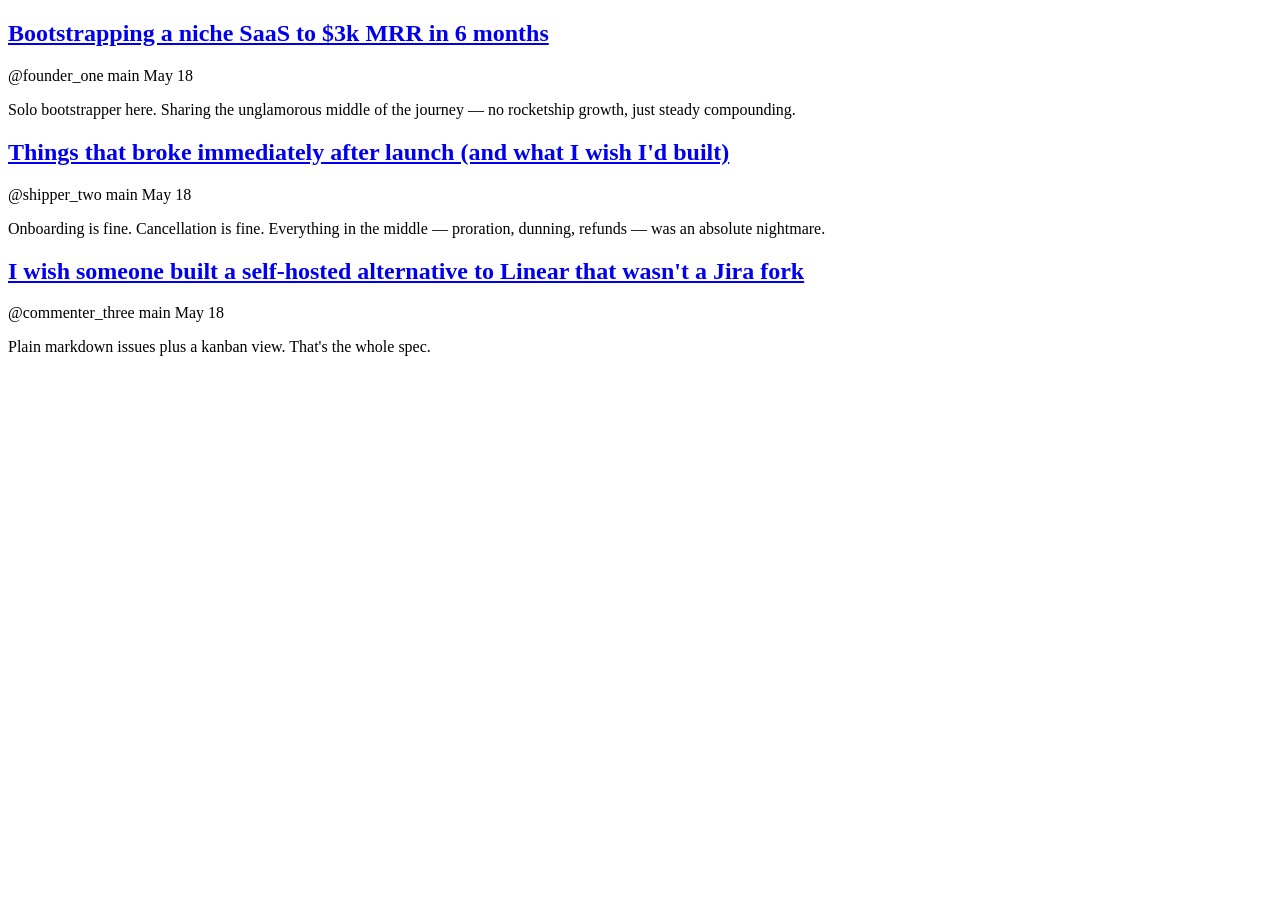
<file: tests/fixtures/indiehackers/grouppage_main.html>
<!--
_fixture_meta:
{
  "captured": "2026-05-19 — synthetic seed; awaiting real capture via scripts/capture_indiehackers_fixture.py",
  "refreshed": null,
  "source": "GET https://www.indiehackers.com/grouppage/main"
}
-->
<!doctype html>
<html lang="en">
<head>
<meta charset="utf-8">
<title>IndieHackers — main group (synthetic fixture)</title>
</head>
<body>
<main class="grouppage">
  <article class="post-card" data-slug="bootstrapping-a-niche-saas-to-3k-mrr">
    <a class="post-link" href="/post/bootstrapping-a-niche-saas-to-3k-mrr">
      <h2 class="post-title">Bootstrapping a niche SaaS to $3k MRR in 6 months</h2>
    </a>
    <div class="post-meta">
      <span class="author">@founder_one</span>
      <span class="group">main</span>
      <time datetime="2026-05-18T18:00:00Z">May 18</time>
    </div>
    <p class="post-excerpt">Solo bootstrapper here. Sharing the unglamorous middle of the journey — no rocketship growth, just steady compounding.</p>
  </article>

  <article class="post-card" data-slug="things-that-broke-after-launch">
    <a class="post-link" href="/post/things-that-broke-after-launch">
      <h2 class="post-title">Things that broke immediately after launch (and what I wish I'd built)</h2>
    </a>
    <div class="post-meta">
      <span class="author">@shipper_two</span>
      <span class="group">main</span>
      <time datetime="2026-05-18T14:30:00Z">May 18</time>
    </div>
    <p class="post-excerpt">Onboarding is fine. Cancellation is fine. Everything in the middle — proration, dunning, refunds — was an absolute nightmare.</p>
  </article>

  <article class="post-card" data-slug="i-wish-someone-built-an-alternative-to">
    <a class="post-link" href="/post/i-wish-someone-built-an-alternative-to">
      <h2 class="post-title">I wish someone built a self-hosted alternative to Linear that wasn't a Jira fork</h2>
    </a>
    <div class="post-meta">
      <span class="author">@commenter_three</span>
      <span class="group">main</span>
      <time datetime="2026-05-18T11:00:00Z">May 18</time>
    </div>
    <p class="post-excerpt">Plain markdown issues plus a kanban view. That's the whole spec.</p>
  </article>
</main>

<script id="__NEXT_DATA__" type="application/json">
{
  "props": {
    "pageProps": {
      "group": {"slug": "main", "name": "Main"},
      "posts": [
        {
          "slug": "bootstrapping-a-niche-saas-to-3k-mrr",
          "path": "/post/bootstrapping-a-niche-saas-to-3k-mrr",
          "title": "Bootstrapping a niche SaaS to $3k MRR in 6 months",
          "rawBody": "Solo bootstrapper here. Sharing the unglamorous middle of the journey — no rocketship growth, just steady compounding. We hit $3k MRR almost entirely through SEO + community engagement; paid acquisition still doesn't pencil out for us.",
          "author": {"username": "founder_one"},
          "group": {"slug": "main"},
          "createdAt": "2026-05-18T18:00:00.000Z",
          "upvoteCount": 47,
          "replyCount": 12
        },
        {
          "slug": "things-that-broke-after-launch",
          "path": "/post/things-that-broke-after-launch",
          "title": "Things that broke immediately after launch (and what I wish I'd built)",
          "rawBody": "Onboarding is fine. Cancellation is fine. Everything in the middle — proration, dunning, refunds — was an absolute nightmare. We ended up building a thin layer over Stripe that handles the edge cases. Wish we'd done it before launch.",
          "author": {"username": "shipper_two"},
          "group": {"slug": "main"},
          "createdAt": "2026-05-18T14:30:00.000Z",
          "upvoteCount": 28,
          "replyCount": 9
        },
        {
          "slug": "i-wish-someone-built-an-alternative-to",
          "path": "/post/i-wish-someone-built-an-alternative-to",
          "title": "I wish someone built a self-hosted alternative to Linear that wasn't a Jira fork",
          "rawBody": "Plain markdown issues plus a kanban view. That's the whole spec. I tried four self-hosted options last weekend and they all have weird DNA from earlier tools. Why does this not exist yet?",
          "author": {"username": "commenter_three"},
          "group": {"slug": "main"},
          "createdAt": "2026-05-18T11:00:00.000Z",
          "upvoteCount": 19,
          "replyCount": 6
        }
      ]
    }
  },
  "page": "/grouppage/[slug]",
  "query": {"slug": "main"},
  "buildId": "synthetic-build"
}
</script>
</body>
</html>
</file>
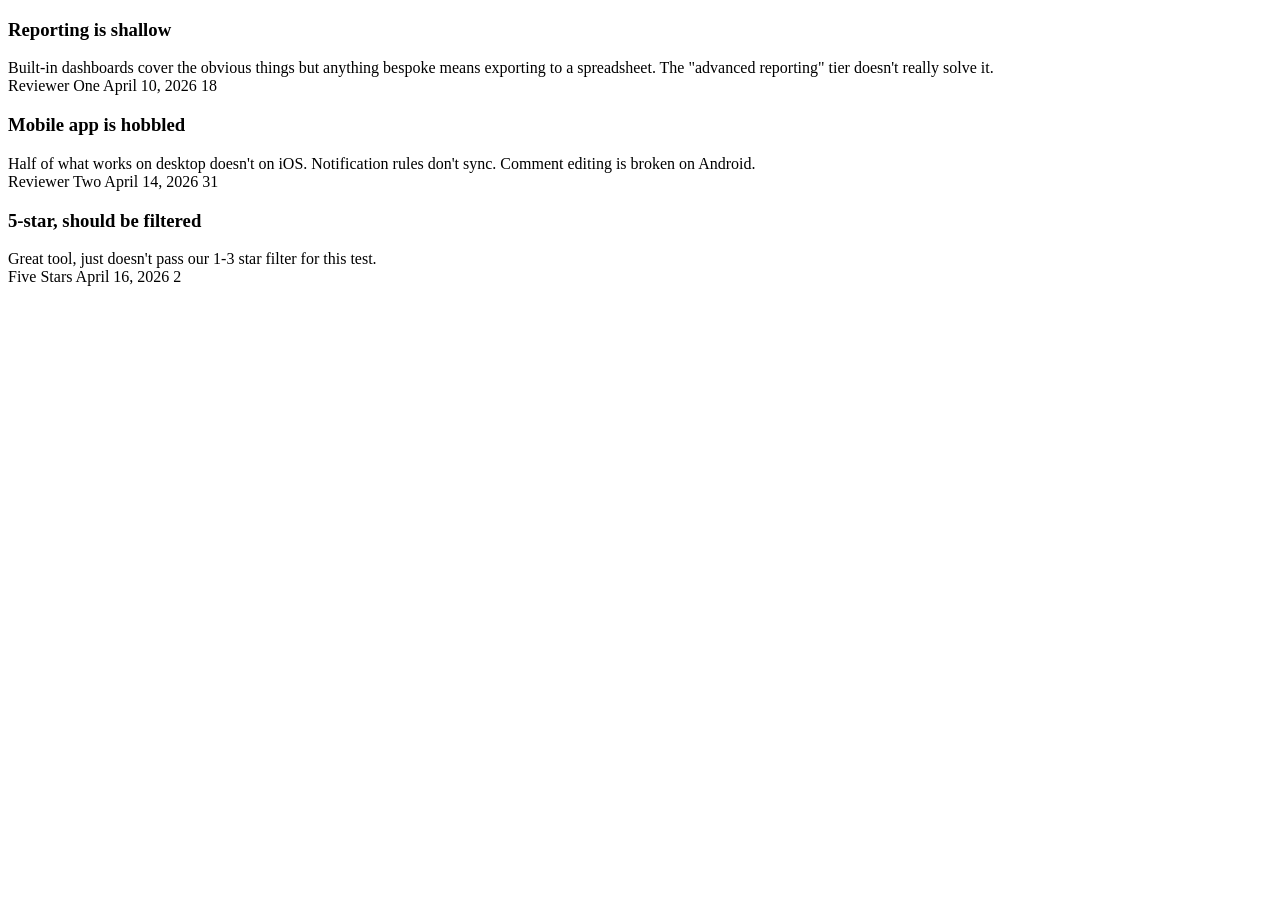
<file: tests/fixtures/review_sites/capterra/asana_page1.html>
<!--
_fixture_meta:
{
  "captured": "2026-05-19 — synthetic seed",
  "refreshed": null,
  "source": "GET https://www.capterra.com/p/asana/reviews/?rating=1,2,3&page=1"
}
-->
<!doctype html>
<html lang="en">
<head><meta charset="utf-8"><title>Capterra — Asana reviews (synthetic)</title></head>
<body>
<main class="reviews-list">
  <div class="cptr-review" data-review-id="cptr-rev-101">
    <h3 class="cptr-review-title">Reporting is shallow</h3>
    <div class="cptr-review-body">Built-in dashboards cover the obvious things but anything bespoke means exporting to a spreadsheet. The "advanced reporting" tier doesn't really solve it.</div>
    <span class="cptr-rating" data-stars="2"></span>
    <span class="cptr-reviewer">Reviewer One</span>
    <time datetime="2026-04-10T11:00:00Z">April 10, 2026</time>
    <span class="cptr-helpful">18</span>
    <a class="cptr-permalink" href="/p/asana/reviews/cptr-rev-101"></a>
  </div>

  <div class="cptr-review" data-review-id="cptr-rev-102">
    <h3 class="cptr-review-title">Mobile app is hobbled</h3>
    <div class="cptr-review-body">Half of what works on desktop doesn't on iOS. Notification rules don't sync. Comment editing is broken on Android.</div>
    <span class="cptr-rating" data-stars="3"></span>
    <span class="cptr-reviewer">Reviewer Two</span>
    <time datetime="2026-04-14T08:30:00Z">April 14, 2026</time>
    <span class="cptr-helpful">31</span>
    <a class="cptr-permalink" href="/p/asana/reviews/cptr-rev-102"></a>
  </div>

  <div class="cptr-review" data-review-id="cptr-rev-positive">
    <h3 class="cptr-review-title">5-star, should be filtered</h3>
    <div class="cptr-review-body">Great tool, just doesn't pass our 1-3 star filter for this test.</div>
    <span class="cptr-rating" data-stars="5"></span>
    <span class="cptr-reviewer">Five Stars</span>
    <time datetime="2026-04-16T15:45:00Z">April 16, 2026</time>
    <span class="cptr-helpful">2</span>
    <a class="cptr-permalink" href="/p/asana/reviews/cptr-rev-positive"></a>
  </div>
</main>
</body>
</html>
</file>
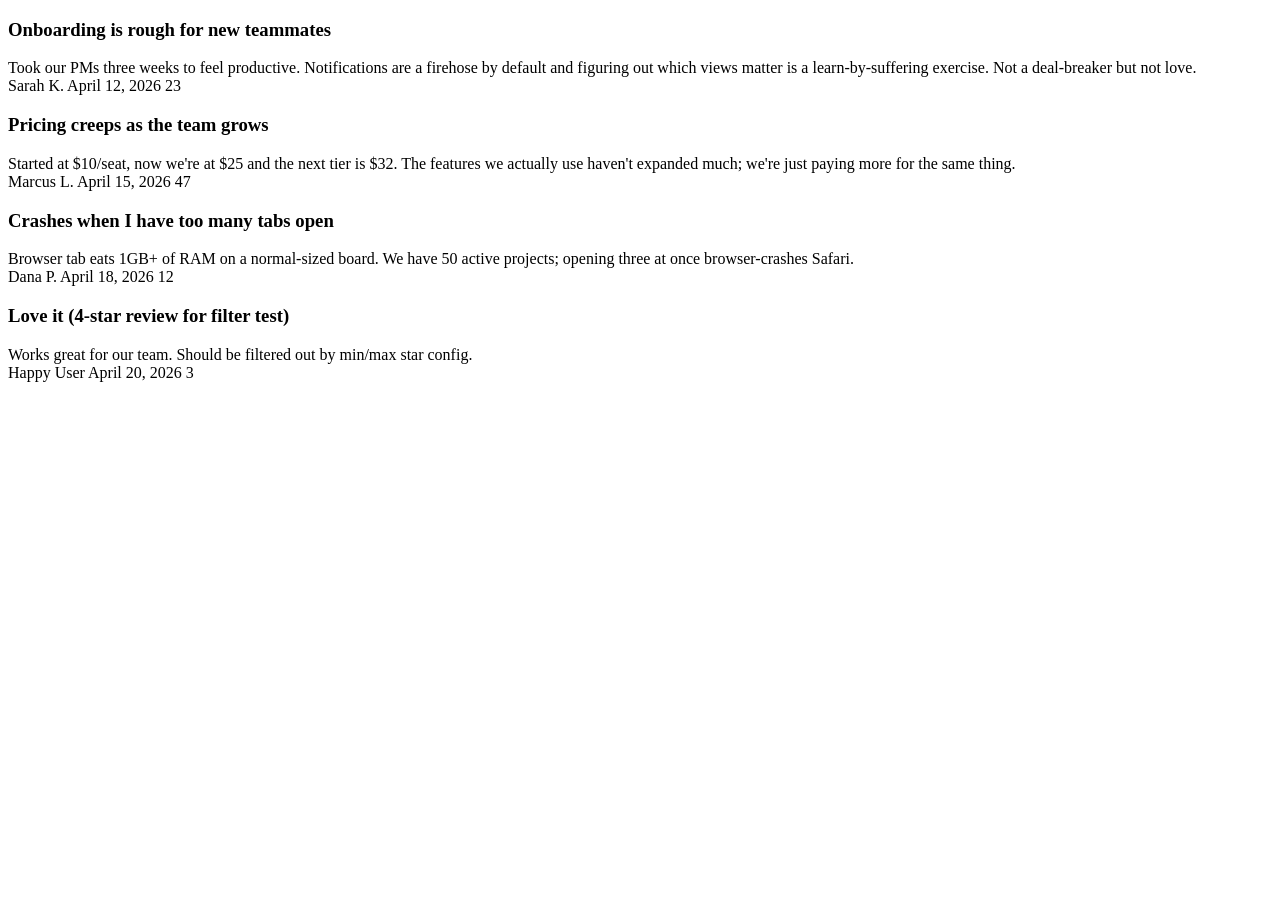
<file: tests/fixtures/review_sites/g2/asana_page1.html>
<!--
_fixture_meta:
{
  "captured": "2026-05-19 — synthetic seed; awaiting real capture via scripts/capture_g2_fixture.py",
  "refreshed": null,
  "source": "GET https://www.g2.com/products/asana/reviews?filter=1,2,3&page=1"
}
-->
<!doctype html>
<html lang="en">
<head><meta charset="utf-8"><title>G2 — Asana reviews (synthetic)</title></head>
<body>
<main class="reviews-list">
  <article class="review-card" data-review-id="g2-rev-001">
    <h3 class="review-title">Onboarding is rough for new teammates</h3>
    <div class="review-body">Took our PMs three weeks to feel productive. Notifications are a firehose by default and figuring out which views matter is a learn-by-suffering exercise. Not a deal-breaker but not love.</div>
    <span class="review-rating" data-rating="2"></span>
    <span class="review-author">Sarah K.</span>
    <time datetime="2026-04-12T10:00:00Z">April 12, 2026</time>
    <span class="helpful-count">23</span>
    <a class="review-permalink" href="/products/asana/reviews/g2-rev-001"></a>
  </article>

  <article class="review-card" data-review-id="g2-rev-002">
    <h3 class="review-title">Pricing creeps as the team grows</h3>
    <div class="review-body">Started at $10/seat, now we're at $25 and the next tier is $32. The features we actually use haven't expanded much; we're just paying more for the same thing.</div>
    <span class="review-rating" data-rating="3"></span>
    <span class="review-author">Marcus L.</span>
    <time datetime="2026-04-15T14:22:00Z">April 15, 2026</time>
    <span class="helpful-count">47</span>
    <a class="review-permalink" href="/products/asana/reviews/g2-rev-002"></a>
  </article>

  <article class="review-card" data-review-id="g2-rev-003">
    <h3 class="review-title">Crashes when I have too many tabs open</h3>
    <div class="review-body">Browser tab eats 1GB+ of RAM on a normal-sized board. We have 50 active projects; opening three at once browser-crashes Safari.</div>
    <span class="review-rating" data-rating="1"></span>
    <span class="review-author">Dana P.</span>
    <time datetime="2026-04-18T09:15:00Z">April 18, 2026</time>
    <span class="helpful-count">12</span>
    <a class="review-permalink" href="/products/asana/reviews/g2-rev-003"></a>
  </article>

  <article class="review-card" data-review-id="g2-rev-positive">
    <h3 class="review-title">Love it (4-star review for filter test)</h3>
    <div class="review-body">Works great for our team. Should be filtered out by min/max star config.</div>
    <span class="review-rating" data-rating="4"></span>
    <span class="review-author">Happy User</span>
    <time datetime="2026-04-20T12:00:00Z">April 20, 2026</time>
    <span class="helpful-count">3</span>
    <a class="review-permalink" href="/products/asana/reviews/g2-rev-positive"></a>
  </article>
</main>
</body>
</html>
</file>
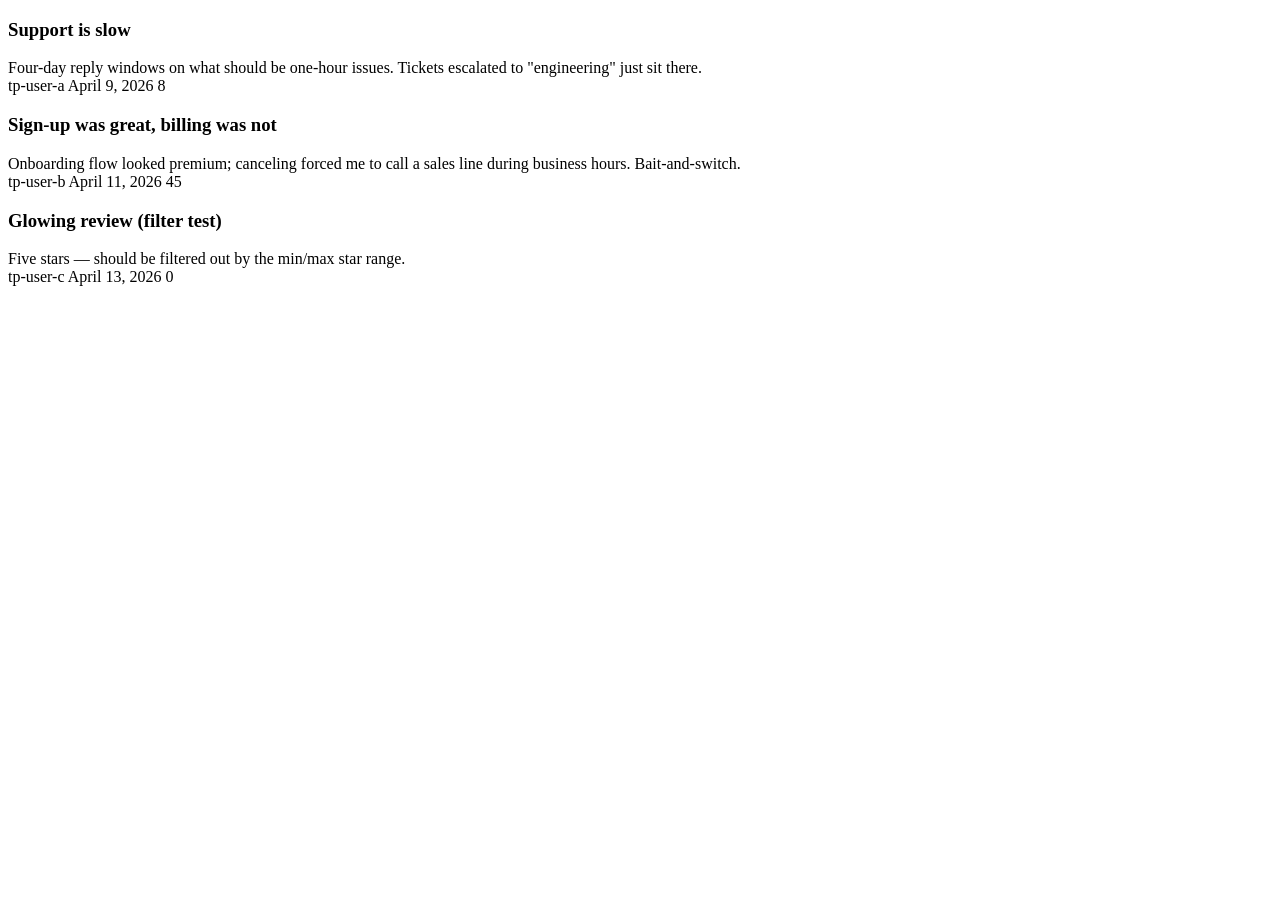
<file: tests/fixtures/review_sites/trustpilot/example_page1.html>
<!--
_fixture_meta:
{
  "captured": "2026-05-19 — synthetic seed",
  "refreshed": null,
  "source": "GET https://www.trustpilot.com/review/example.com?stars=1&stars=2&stars=3&page=1"
}
-->
<!doctype html>
<html lang="en">
<head><meta charset="utf-8"><title>Trustpilot — example.com reviews (synthetic)</title></head>
<body>
<main class="reviews-list">
  <article class="tp-review" data-review-id="tp-rev-201">
    <h3 class="tp-review-title">Support is slow</h3>
    <div class="tp-review-body">Four-day reply windows on what should be one-hour issues. Tickets escalated to "engineering" just sit there.</div>
    <span class="tp-rating" data-rating="2"></span>
    <span class="tp-reviewer">tp-user-a</span>
    <time datetime="2026-04-09T16:00:00Z">April 9, 2026</time>
    <span class="tp-helpful-count">8</span>
    <a class="tp-permalink" href="/review/example.com/tp-rev-201"></a>
  </article>

  <article class="tp-review" data-review-id="tp-rev-202">
    <h3 class="tp-review-title">Sign-up was great, billing was not</h3>
    <div class="tp-review-body">Onboarding flow looked premium; canceling forced me to call a sales line during business hours. Bait-and-switch.</div>
    <span class="tp-rating" data-rating="1"></span>
    <span class="tp-reviewer">tp-user-b</span>
    <time datetime="2026-04-11T10:30:00Z">April 11, 2026</time>
    <span class="tp-helpful-count">45</span>
    <a class="tp-permalink" href="/review/example.com/tp-rev-202"></a>
  </article>

  <article class="tp-review" data-review-id="tp-rev-glowing">
    <h3 class="tp-review-title">Glowing review (filter test)</h3>
    <div class="tp-review-body">Five stars — should be filtered out by the min/max star range.</div>
    <span class="tp-rating" data-rating="5"></span>
    <span class="tp-reviewer">tp-user-c</span>
    <time datetime="2026-04-13T13:00:00Z">April 13, 2026</time>
    <span class="tp-helpful-count">0</span>
    <a class="tp-permalink" href="/review/example.com/tp-rev-glowing"></a>
  </article>
</main>
</body>
</html>
</file>
